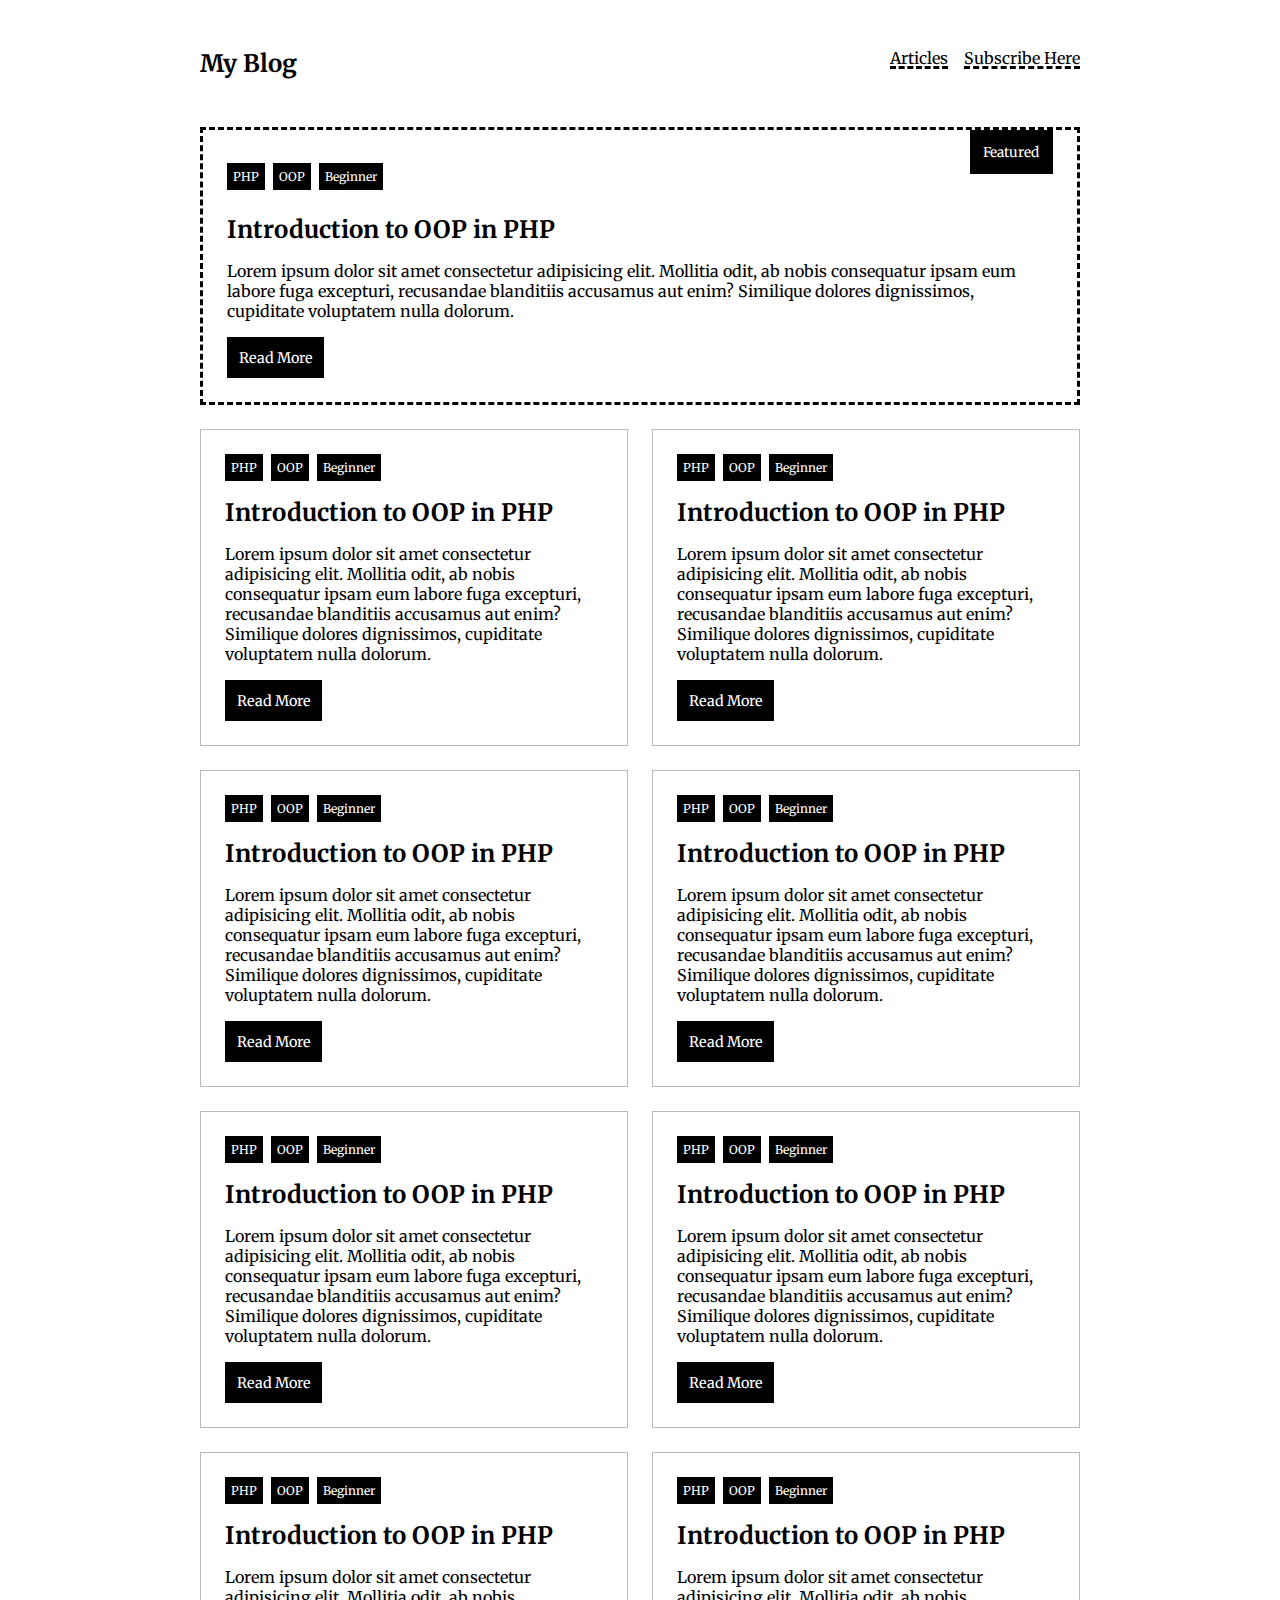
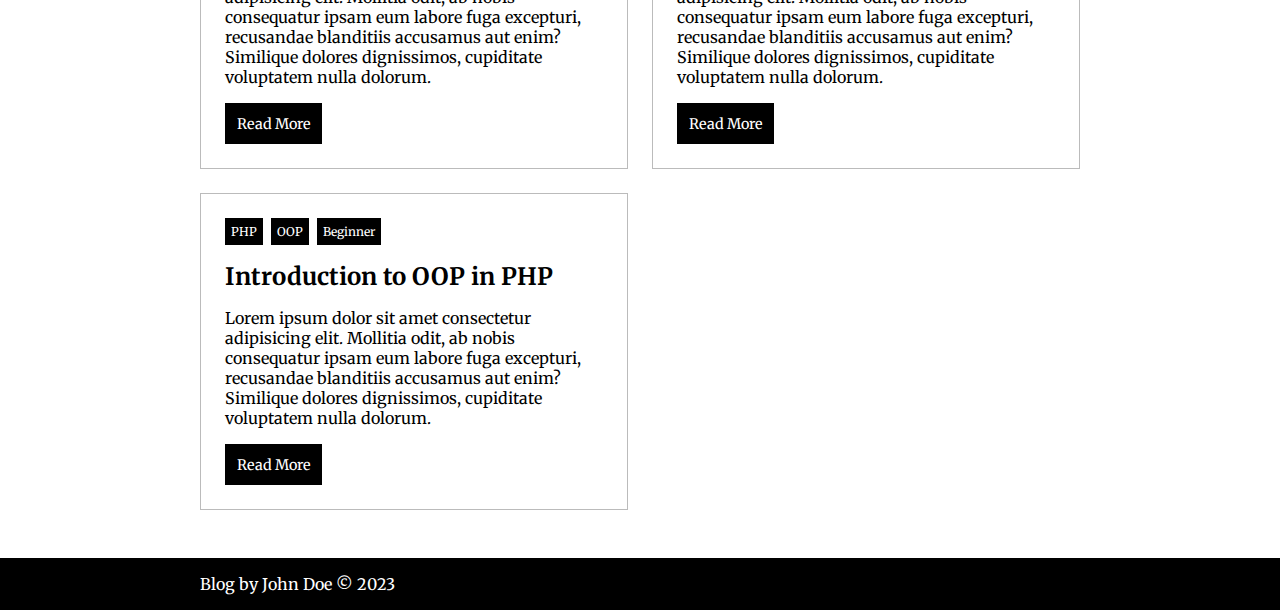
<file: index.html>
<!DOCTYPE html>
<html lang="en">
  <head>
    <meta charset="UTF-8" />
    <meta http-equiv="X-UA-Compatible" content="IE=edge" />
    <meta name="viewport" content="width=device-width, initial-scale=1.0" />
    <title>Blog</title>
    <link rel="preconnect" href="https://fonts.googleapis.com" />
    <link rel="preconnect" href="https://fonts.gstatic.com" crossorigin />
    <link
      href="https://fonts.googleapis.com/css2?family=Merriweather&display=swap"
      rel="stylesheet"
    />
    <link rel="stylesheet" href="./style.css" />
    <script src="./script.js" defer></script>
  </head>
  <body>
    <template id="post-template">
      <article class="post">
        <header class="meta line">
          <a href="#" class="category">PHP</a>
          <a href="#" class="category">OOP</a>
          <a href="#" class="category">Beginner</a>
        </header>

        <h2 class="title">Introduction to OOP in PHP</h2>
        <p class="description">
          Lorem ipsum dolor sit amet consectetur adipisicing elit. Mollitia
          odit, ab nobis consequatur ipsam eum labore fuga excepturi, recusandae
          blanditiis accusamus aut enim? Similique dolores dignissimos,
          cupiditate voluptatem nulla dolorum.
        </p>

        <a class="button" href="./post.html">Read More</a>
      </article>
    </template>

    <header class="block container between-spaced">
      <a class="logo" href="#">My Blog</a>

      <div></div>

      <nav class="line">
        <a href="./index.html">Articles</a>
        <a href="./subscribe.html">Subscribe Here</a>
      </nav>
    </header>

    <main class="container block posts" style="padding-top: 0"></main>

    <footer class="box block" data-theme="primary">
      <div class="container">
        <p>Blog by John Doe &copy; 2023</p>
      </div>
    </footer>
  </body>
</html>
</file>
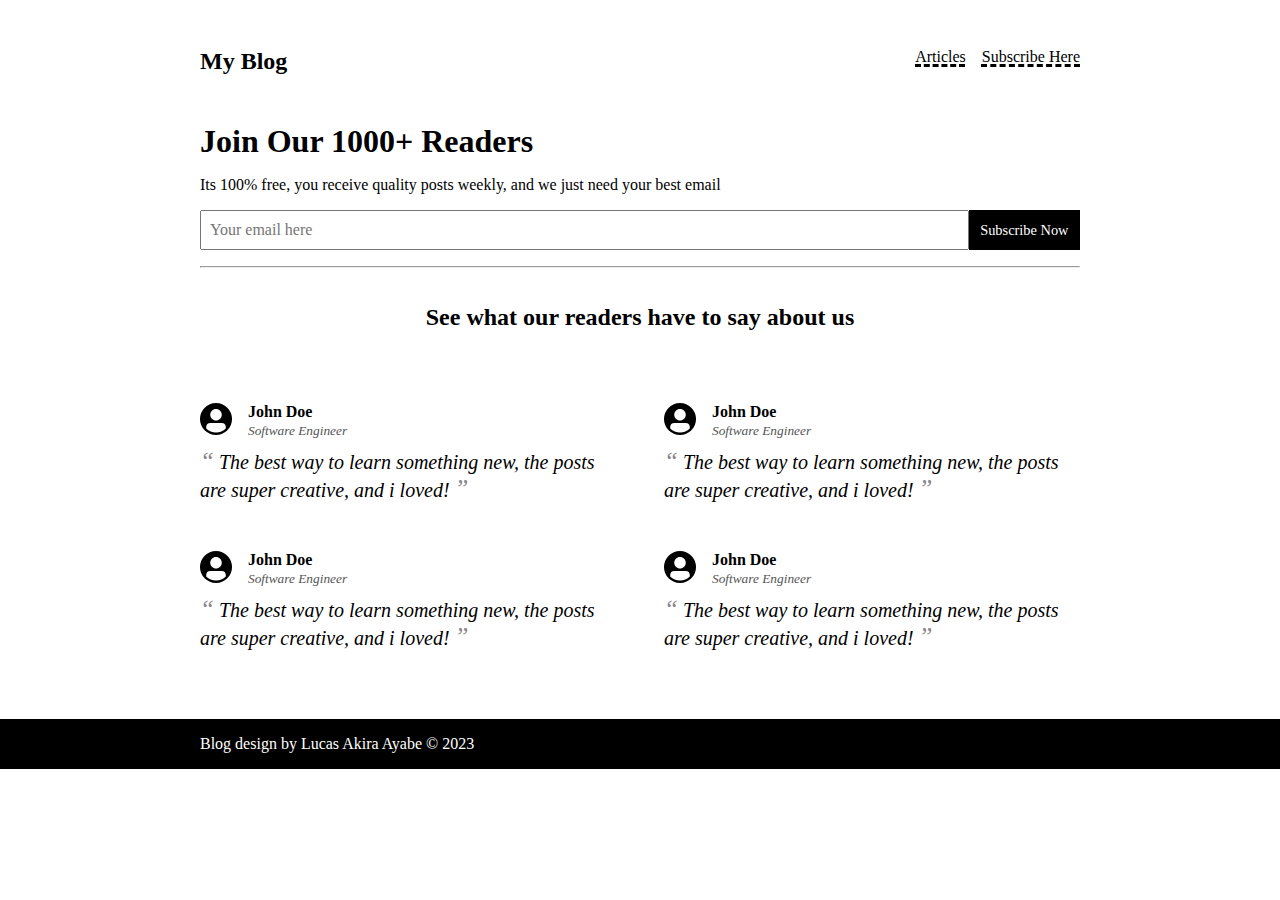
<file: contact.html>
<!DOCTYPE html>
<html lang="en">
  <head>
    <meta charset="UTF-8" />
    <meta http-equiv="X-UA-Compatible" content="IE=edge" />
    <meta name="viewport" content="width=device-width, initial-scale=1.0" />
    <title>Blog</title>
    <link rel="stylesheet" href="./style.css" />
  </head>
  <body>
    <header class="block container between-spaced">
      <a class="logo" href="./index.html">My Blog</a>

      <nav class="line">
        <a href="./index.html">Articles</a>
        <a href="#">Subscribe Here</a>
      </nav>
    </header>

    <main class="container block flow" style="padding-top: 0">
      <section class="flow">
        <h1>Join Our 1000+ Readers</h1>
        <p>
          Its 100% free, you receive quality posts weekly, and we just need your
          best email
        </p>

        <form action="#" method="post" class="form" data-variant="horizontal">
          <input type="email" placeholder="Your email here" />
          <button class="button">Subscribe Now</button>
        </form>
      </section>

      <hr />

      <section class="testimonials block" style="--block-space: 1.25em">
        <h2 class="title">See what our readers have to say about us</h2>

        <article class="testimonial">
          <figure class="author">
            <svg
              width="32"
              height="32"
              viewBox="0 0 128 128"
              class="avatar"
              role="img"
              aria-label=" avatar"
            >
              <path
                fill="currentColor"
                d="M103,102.1388 C93.094,111.92 79.3504,118 64.1638,118 C48.8056,118 34.9294,111.768 25,101.7892 L25,95.2 C25,86.8096 31.981,80 40.6,80 L87.4,80 C96.019,80 103,86.8096 103,95.2 L103,102.1388 Z"
              ></path>
              <path
                fill="currentColor"
                d="M63.9961647,24 C51.2938136,24 41,34.2938136 41,46.9961647 C41,59.7061864 51.2938136,70 63.9961647,70 C76.6985159,70 87,59.7061864 87,46.9961647 C87,34.2938136 76.6985159,24 63.9961647,24"
              ></path>
            </svg>
            <figcaption>
              <strong class="name">John Doe</strong>
              <small class="role">Software Engineer</small>
            </figcaption>
          </figure>

          <blockquote class="quote">
            The best way to learn something new, the posts are super creative,
            and i loved!
          </blockquote>
        </article>

        <article class="testimonial">
          <figure class="author">
            <svg
              width="32"
              height="32"
              viewBox="0 0 128 128"
              class="avatar"
              role="img"
              aria-label="avatar"
            >
              <path
                fill="currentColor"
                d="M103,102.1388 C93.094,111.92 79.3504,118 64.1638,118 C48.8056,118 34.9294,111.768 25,101.7892 L25,95.2 C25,86.8096 31.981,80 40.6,80 L87.4,80 C96.019,80 103,86.8096 103,95.2 L103,102.1388 Z"
              ></path>
              <path
                fill="currentColor"
                d="M63.9961647,24 C51.2938136,24 41,34.2938136 41,46.9961647 C41,59.7061864 51.2938136,70 63.9961647,70 C76.6985159,70 87,59.7061864 87,46.9961647 C87,34.2938136 76.6985159,24 63.9961647,24"
              ></path>
            </svg>
            <figcaption>
              <strong class="name">John Doe</strong>
              <small class="role">Software Engineer</small>
            </figcaption>
          </figure>

          <blockquote class="quote">
            The best way to learn something new, the posts are super creative,
            and i loved!
          </blockquote>
        </article>

        <article class="testimonial">
          <figure class="author">
            <svg
              width="32"
              height="32"
              viewBox="0 0 128 128"
              class="avatar"
              role="img"
              aria-label="avatar"
            >
              <path
                fill="currentColor"
                d="M103,102.1388 C93.094,111.92 79.3504,118 64.1638,118 C48.8056,118 34.9294,111.768 25,101.7892 L25,95.2 C25,86.8096 31.981,80 40.6,80 L87.4,80 C96.019,80 103,86.8096 103,95.2 L103,102.1388 Z"
              ></path>
              <path
                fill="currentColor"
                d="M63.9961647,24 C51.2938136,24 41,34.2938136 41,46.9961647 C41,59.7061864 51.2938136,70 63.9961647,70 C76.6985159,70 87,59.7061864 87,46.9961647 C87,34.2938136 76.6985159,24 63.9961647,24"
              ></path>
            </svg>
            <figcaption>
              <strong class="name">John Doe</strong>
              <small class="role">Software Engineer</small>
            </figcaption>
          </figure>

          <blockquote class="quote">
            The best way to learn something new, the posts are super creative,
            and i loved!
          </blockquote>
        </article>

        <article class="testimonial">
          <figure class="author">
            <svg
              width="32"
              height="32"
              viewBox="0 0 128 128"
              class="avatar"
              role="img"
              aria-label="avatar"
            >
              <path
                fill="currentColor"
                d="M103,102.1388 C93.094,111.92 79.3504,118 64.1638,118 C48.8056,118 34.9294,111.768 25,101.7892 L25,95.2 C25,86.8096 31.981,80 40.6,80 L87.4,80 C96.019,80 103,86.8096 103,95.2 L103,102.1388 Z"
              ></path>
              <path
                fill="currentColor"
                d="M63.9961647,24 C51.2938136,24 41,34.2938136 41,46.9961647 C41,59.7061864 51.2938136,70 63.9961647,70 C76.6985159,70 87,59.7061864 87,46.9961647 C87,34.2938136 76.6985159,24 63.9961647,24"
              ></path>
            </svg>
            <figcaption>
              <strong class="name">John Doe</strong>
              <small class="role">Software Engineer</small>
            </figcaption>
          </figure>

          <blockquote class="quote">
            The best way to learn something new, the posts are super creative,
            and i loved!
          </blockquote>
        </article>
      </section>
    </main>

    <footer class="box block" data-theme="primary">
      <div class="container">
        <p>Blog design by Lucas Akira Ayabe &copy; 2023</p>
      </div>
    </footer>
  </body>
</html>
</file>
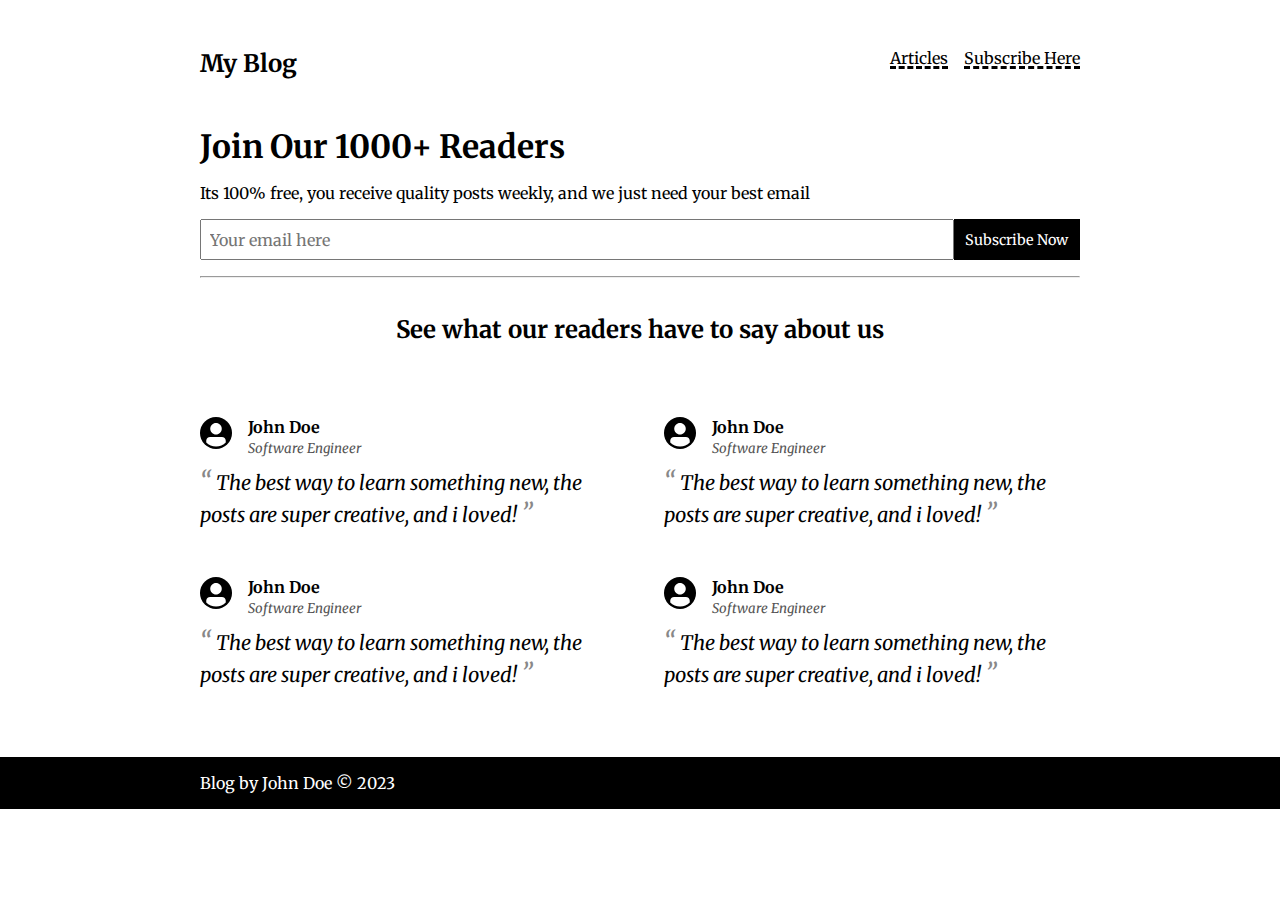
<file: subscribe.html>
<!DOCTYPE html>
<html lang="en">
  <head>
    <meta charset="UTF-8" />
    <meta http-equiv="X-UA-Compatible" content="IE=edge" />
    <meta name="viewport" content="width=device-width, initial-scale=1.0" />
    <title>Blog</title>
    <link rel="preconnect" href="https://fonts.googleapis.com" />
    <link rel="preconnect" href="https://fonts.gstatic.com" crossorigin />
    <link
      href="https://fonts.googleapis.com/css2?family=Merriweather&display=swap"
      rel="stylesheet"
    />
    <link rel="stylesheet" href="./style.css" />
  </head>
  <body>
    <header class="block container between-spaced">
      <a class="logo" href="./index.html">My Blog</a>

      <nav class="line">
        <a href="./index.html">Articles</a>
        <a href="./subscribe.html">Subscribe Here</a>
      </nav>
    </header>

    <main class="container block flow" style="padding-top: 0">
      <section class="flow">
        <h1>Join Our 1000+ Readers</h1>
        <p>
          Its 100% free, you receive quality posts weekly, and we just need your
          best email
        </p>

        <form action="#" method="post" class="form" data-variant="horizontal">
          <input type="email" placeholder="Your email here" />
          <button class="button">Subscribe Now</button>
        </form>
      </section>

      <hr />

      <section class="testimonials block" style="--block-space: 1.25em">
        <h2 class="title">See what our readers have to say about us</h2>

        <article class="testimonial">
          <figure class="author">
            <svg
              width="32"
              height="32"
              viewBox="0 0 128 128"
              class="avatar"
              role="img"
              aria-label=" avatar"
            >
              <path
                fill="currentColor"
                d="M103,102.1388 C93.094,111.92 79.3504,118 64.1638,118 C48.8056,118 34.9294,111.768 25,101.7892 L25,95.2 C25,86.8096 31.981,80 40.6,80 L87.4,80 C96.019,80 103,86.8096 103,95.2 L103,102.1388 Z"
              ></path>
              <path
                fill="currentColor"
                d="M63.9961647,24 C51.2938136,24 41,34.2938136 41,46.9961647 C41,59.7061864 51.2938136,70 63.9961647,70 C76.6985159,70 87,59.7061864 87,46.9961647 C87,34.2938136 76.6985159,24 63.9961647,24"
              ></path>
            </svg>
            <figcaption>
              <strong class="name">John Doe</strong>
              <small class="role">Software Engineer</small>
            </figcaption>
          </figure>

          <blockquote class="quote">
            The best way to learn something new, the posts are super creative,
            and i loved!
          </blockquote>
        </article>

        <article class="testimonial">
          <figure class="author">
            <svg
              width="32"
              height="32"
              viewBox="0 0 128 128"
              class="avatar"
              role="img"
              aria-label="avatar"
            >
              <path
                fill="currentColor"
                d="M103,102.1388 C93.094,111.92 79.3504,118 64.1638,118 C48.8056,118 34.9294,111.768 25,101.7892 L25,95.2 C25,86.8096 31.981,80 40.6,80 L87.4,80 C96.019,80 103,86.8096 103,95.2 L103,102.1388 Z"
              ></path>
              <path
                fill="currentColor"
                d="M63.9961647,24 C51.2938136,24 41,34.2938136 41,46.9961647 C41,59.7061864 51.2938136,70 63.9961647,70 C76.6985159,70 87,59.7061864 87,46.9961647 C87,34.2938136 76.6985159,24 63.9961647,24"
              ></path>
            </svg>
            <figcaption>
              <strong class="name">John Doe</strong>
              <small class="role">Software Engineer</small>
            </figcaption>
          </figure>

          <blockquote class="quote">
            The best way to learn something new, the posts are super creative,
            and i loved!
          </blockquote>
        </article>

        <article class="testimonial">
          <figure class="author">
            <svg
              width="32"
              height="32"
              viewBox="0 0 128 128"
              class="avatar"
              role="img"
              aria-label="avatar"
            >
              <path
                fill="currentColor"
                d="M103,102.1388 C93.094,111.92 79.3504,118 64.1638,118 C48.8056,118 34.9294,111.768 25,101.7892 L25,95.2 C25,86.8096 31.981,80 40.6,80 L87.4,80 C96.019,80 103,86.8096 103,95.2 L103,102.1388 Z"
              ></path>
              <path
                fill="currentColor"
                d="M63.9961647,24 C51.2938136,24 41,34.2938136 41,46.9961647 C41,59.7061864 51.2938136,70 63.9961647,70 C76.6985159,70 87,59.7061864 87,46.9961647 C87,34.2938136 76.6985159,24 63.9961647,24"
              ></path>
            </svg>
            <figcaption>
              <strong class="name">John Doe</strong>
              <small class="role">Software Engineer</small>
            </figcaption>
          </figure>

          <blockquote class="quote">
            The best way to learn something new, the posts are super creative,
            and i loved!
          </blockquote>
        </article>

        <article class="testimonial">
          <figure class="author">
            <svg
              width="32"
              height="32"
              viewBox="0 0 128 128"
              class="avatar"
              role="img"
              aria-label="avatar"
            >
              <path
                fill="currentColor"
                d="M103,102.1388 C93.094,111.92 79.3504,118 64.1638,118 C48.8056,118 34.9294,111.768 25,101.7892 L25,95.2 C25,86.8096 31.981,80 40.6,80 L87.4,80 C96.019,80 103,86.8096 103,95.2 L103,102.1388 Z"
              ></path>
              <path
                fill="currentColor"
                d="M63.9961647,24 C51.2938136,24 41,34.2938136 41,46.9961647 C41,59.7061864 51.2938136,70 63.9961647,70 C76.6985159,70 87,59.7061864 87,46.9961647 C87,34.2938136 76.6985159,24 63.9961647,24"
              ></path>
            </svg>
            <figcaption>
              <strong class="name">John Doe</strong>
              <small class="role">Software Engineer</small>
            </figcaption>
          </figure>

          <blockquote class="quote">
            The best way to learn something new, the posts are super creative,
            and i loved!
          </blockquote>
        </article>
      </section>
    </main>

    <footer class="box block" data-theme="primary">
      <div class="container">
        <p>Blog by John Doe &copy; 2023</p>
      </div>
    </footer>
  </body>
</html>
</file>
<file: style.css>
* {
  box-sizing: border-box;
  margin: 0;
  padding: 0;
}

:root {
  font-family: "Merriweather", serif;
  font-size: 100%;
}

a {
  display: inline-block;
  color: #000;

  text-decoration-color: #000;
  text-decoration-thickness: 3px;
  text-decoration-style: dashed;
}

input {
  font-family: inherit;
  font-size: inherit;
  padding: 0.5em;
}

.container {
  inline-size: min(100% - 4rem, 55rem);
  margin-inline: auto;
}

.line {
  display: flex;
  gap: var(--line-gap, 1em);
}

.flow > * + * {
  margin-top: var(--flow, 1em);
}

.block {
  padding-block: var(--block-space, 3em);
}

.between-spaced {
  display: flex;
  flex-wrap: wrap;
  justify-content: space-between;
}

.box {
  background: var(--box-background, unset);
  color: var(--box-color, unset);
  padding: var(--box-space, 1em);
}

.box[data-theme="primary"] {
  --box-background: #000;
  --box-color: #fff;
}

.logo {
  font-size: 1.5em;
  font-weight: bold;
  text-decoration: none;
  white-space: nowrap;
}

nav a {
  white-space: nowrap;
}

.button {
  display: inline-block;
  font-family: inherit;
  border: none;

  background: var(--button-background, #000);
  color: var(--button-color, #fff);
  font-size: 0.9em;
  white-space: nowrap;
  text-decoration: none;

  padding: 0.8em;
}

.posts {
  display: grid;
  grid-template-columns: repeat(auto-fit, minmax(min(300px, 100%), 1fr));
  gap: 1.5em;
}

.posts > .post:first-child {
  grid-column: 1/-1;

  border: 3px dashed #000;
  padding: 1.5em;
}

.post:first-child::before,
.post:first-child .meta {
  grid-column: 1/-1;
  grid-row: 1/2;
}

.post:first-child .meta {
  align-self: center;
}

.posts > .post:first-child::before {
  content: "Featured";

  display: block;
  position: relative;
  justify-self: end;
  top: -1.75em;

  background: #000;
  color: #fff;
  font-size: 0.85em;

  padding: 1em;
}

.post {
  display: grid;
  grid-template-columns: 1fr;
  justify-items: start;
  gap: 1em;

  border: 1px solid #bbb;
  padding: 1.5em;
}

.post img {
  display: block;
  max-width: 100%;
  margin-inline: auto;
}

.post .meta {
  --line-gap: 0.5em;
}

.post .category {
  display: flex;
  align-items: center;

  background: var(--button-background, #000);
  color: var(--button-color, #fff);

  font-size: 0.75em;
  text-decoration: none;
  padding: 0.5em;
}

.form {
  display: grid;
  grid-template-columns: 1fr auto;
}

.testimonials {
  display: grid;
  grid-template-columns: repeat(2, 1fr);
  gap: 3em;
}

.testimonials > .title {
  grid-column: 1/-1;

  text-align: center;
  margin-bottom: 1em;
}

.testimonial {
  display: flex;
  flex-direction: column;
  gap: 0.5em;
}

.testimonial .quote {
  position: relative;

  font-style: italic;
  font-size: 1.25em;
}

.testimonial .quote::before,
.testimonial .quote::after {
  font-style: italic;
  font-size: 1.25em;
  color: #888;
}

.testimonial .quote::before {
  content: "“";
}

.testimonial .quote::after {
  content: "”";
}

.author {
  display: flex;
  gap: 1em;
}

.author .avatar {
  aspect-ratio: 1/1;
  border-radius: 50%;
  background: #000;
  color: #fff;
}

.author .name {
  display: block;
}

.author .role {
  color: #555;
  font-style: italic;
}
</file>
